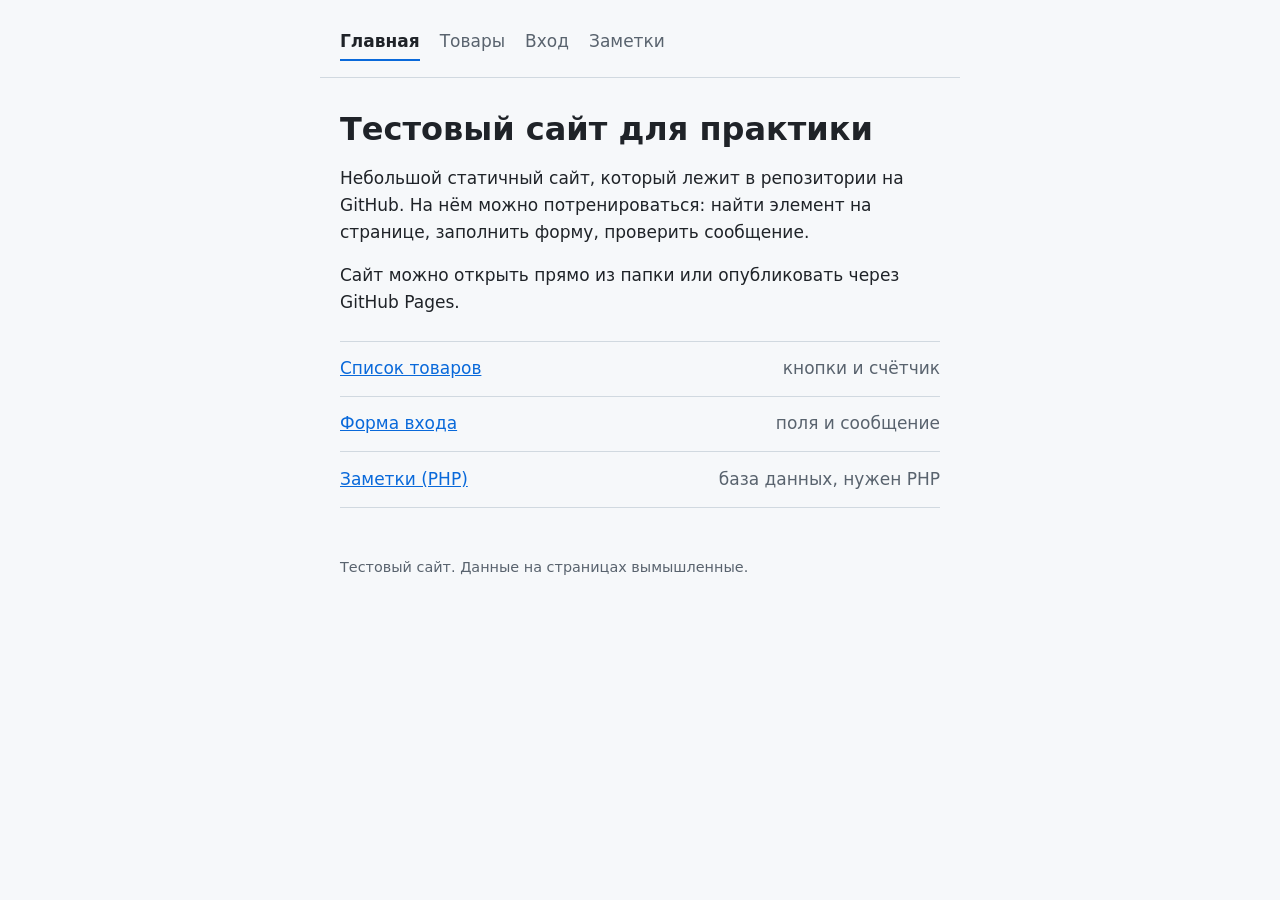
<file: index.html>
<!DOCTYPE html>
<html lang="ru">
<head>
  <meta charset="UTF-8">
  <meta name="viewport" content="width=device-width, initial-scale=1">
  <title>Главная — тестовый сайт</title>
  <link rel="stylesheet" href="style.css">
</head>
<body>
  <header>
    <nav>
      <a href="index.html" aria-current="page">Главная</a>
      <a href="products.html">Товары</a>
      <a href="login.html">Вход</a>
      <a href="notes.php">Заметки</a>
    </nav>
  </header>
  <main>
    <h1>Тестовый сайт для практики</h1>
    <p>Небольшой статичный сайт, который лежит в репозитории на GitHub. На нём можно потренироваться: найти элемент на странице, заполнить форму, проверить сообщение.</p>
    <p>Сайт можно открыть прямо из папки или опубликовать через GitHub Pages.</p>
    <ul class="plain">
      <li><a href="products.html">Список товаров</a><span class="price">кнопки и счётчик</span></li>
      <li><a href="login.html">Форма входа</a><span class="price">поля и сообщение</span></li>
      <li><a href="notes.php">Заметки (PHP)</a><span class="price">база данных, нужен PHP</span></li>
    </ul>
  </main>
  <footer>Тестовый сайт. Данные на страницах вымышленные.</footer>
</body>
</html>
</file>
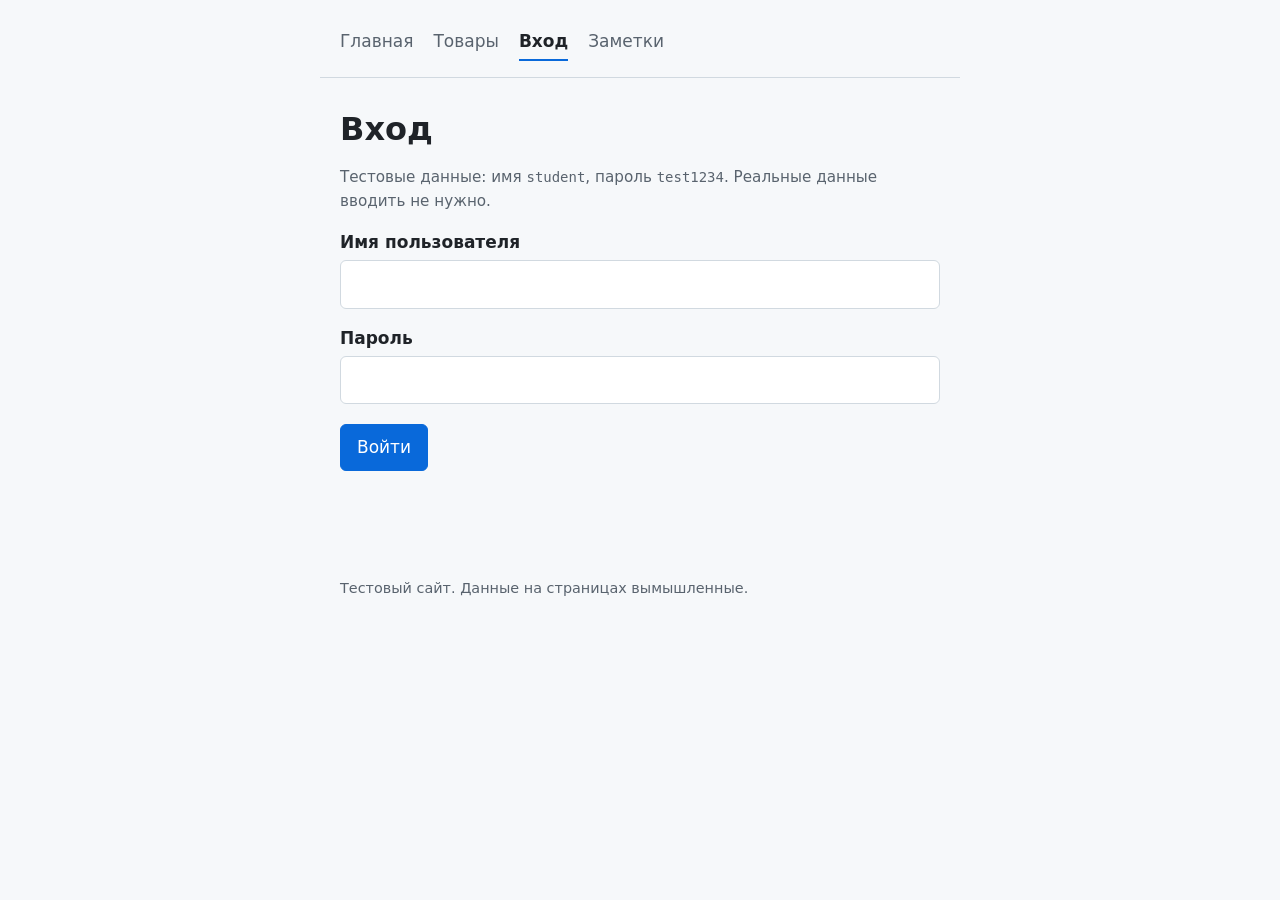
<file: login.html>
<!DOCTYPE html>
<html lang="ru">
<head>
  <meta charset="UTF-8">
  <meta name="viewport" content="width=device-width, initial-scale=1">
  <title>Вход — тестовый сайт</title>
  <link rel="stylesheet" href="style.css">
</head>
<body>
  <header>
    <nav>
      <a href="index.html">Главная</a>
      <a href="products.html">Товары</a>
      <a href="login.html" aria-current="page">Вход</a>
      <a href="notes.php">Заметки</a>
    </nav>
  </header>
  <main>
    <h1>Вход</h1>
    <p class="hint">Тестовые данные: имя <code>student</code>, пароль <code>test1234</code>. Реальные данные вводить не нужно.</p>
    <form id="login-form" novalidate>
      <label for="user-name">Имя пользователя</label>
      <input id="user-name" name="user-name" type="text" autocomplete="off">
      <label for="password">Пароль</label>
      <input id="password" name="password" type="password" autocomplete="off">
      <button type="submit" id="login-button">Войти</button>
    </form>
    <p id="message" role="status" data-test="result"></p>
  </main>
  <footer>Тестовый сайт. Данные на страницах вымышленные.</footer>
  <script>
    document.getElementById("login-form").addEventListener("submit", function (e) {
      e.preventDefault();
      var name = document.getElementById("user-name").value.trim();
      var pass = document.getElementById("password").value;
      var msg = document.getElementById("message");
      if (name === "" || pass === "") {
        msg.className = "error";
        msg.textContent = "Заполните имя пользователя и пароль";
      } else if (name === "student" && pass === "test1234") {
        msg.className = "ok";
        msg.textContent = "Вход выполнен";
      } else {
        msg.className = "error";
        msg.textContent = "Неверное имя пользователя или пароль";
      }
    });
  </script>
</body>
</html>
</file>
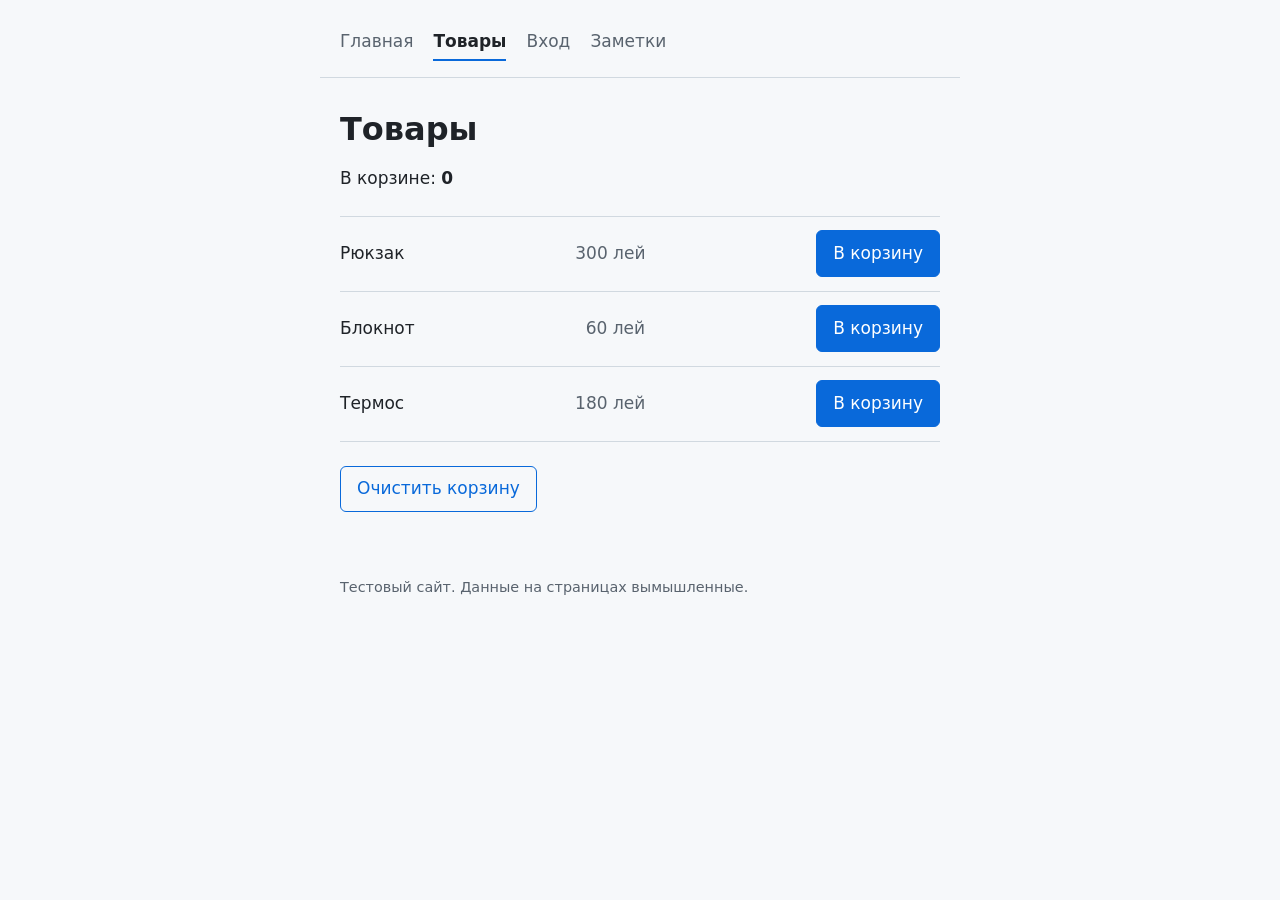
<file: products.html>
<!DOCTYPE html>
<html lang="ru">
<head>
  <meta charset="UTF-8">
  <meta name="viewport" content="width=device-width, initial-scale=1">
  <title>Товары — тестовый сайт</title>
  <link rel="stylesheet" href="style.css">
</head>
<body>
  <header>
    <nav>
      <a href="index.html">Главная</a>
      <a href="products.html" aria-current="page">Товары</a>
      <a href="login.html">Вход</a>
      <a href="notes.php">Заметки</a>
    </nav>
  </header>
  <main>
    <h1>Товары</h1>
    <p>В корзине: <strong id="cart-count">0</strong></p>
    <ul class="plain" id="product-list">
      <li><span>Рюкзак</span><span class="price">300 лей</span><button type="button" class="add" id="add-backpack">В корзину</button></li>
      <li><span>Блокнот</span><span class="price">60 лей</span><button type="button" class="add" id="add-notebook">В корзину</button></li>
      <li><span>Термос</span><span class="price">180 лей</span><button type="button" class="add" id="add-thermos">В корзину</button></li>
    </ul>
    <p style="margin-top:1.5rem"><button type="button" class="secondary" id="clear-cart">Очистить корзину</button></p>
  </main>
  <footer>Тестовый сайт. Данные на страницах вымышленные.</footer>
  <script>
    var count = 0;
    var out = document.getElementById("cart-count");
    document.querySelectorAll(".add").forEach(function (b) {
      b.addEventListener("click", function () { count += 1; out.textContent = count; });
    });
    document.getElementById("clear-cart").addEventListener("click", function () {
      count = 0; out.textContent = count;
    });
  </script>
</body>
</html>
</file>
<file: style.css>
:root {
  --bg: #f6f8fa;
  --surface: #ffffff;
  --text: #1f2328;
  --muted: #59636e;
  --line: #d1d9e0;
  --accent: #0969da;
  --ok: #1a7f37;
  --err: #cf222e;
  color-scheme: light;
}
@media (prefers-color-scheme: dark) {
  :root {
    --bg: #0d1117;
    --surface: #151b23;
    --text: #e6edf3;
    --muted: #9198a1;
    --line: #3d444d;
    --accent: #4493f8;
    --ok: #3fb950;
    --err: #f85149;
    color-scheme: dark;
  }
}
* { box-sizing: border-box; }
body {
  margin: 0;
  background: var(--bg);
  color: var(--text);
  font: 17px/1.6 "Segoe UI", system-ui, -apple-system, sans-serif;
}
header, main, footer { max-width: 40rem; margin: 0 auto; padding: 0 1.25rem; }
header { padding-top: 1.5rem; padding-bottom: 1rem; border-bottom: 1px solid var(--line); }
nav { display: flex; gap: 1.25rem; flex-wrap: wrap; }
nav a { color: var(--muted); text-decoration: none; padding: .25rem 0; }
nav a:hover { color: var(--text); }
nav a[aria-current="page"] { color: var(--text); font-weight: 600; border-bottom: 2px solid var(--accent); }
main { padding-top: 2rem; padding-bottom: 3rem; }
h1 { font-size: 2rem; line-height: 1.2; margin: 0 0 1rem; }
p { margin: 0 0 1rem; }
a { color: var(--accent); }
ul.plain { list-style: none; padding: 0; margin: 1.5rem 0 0; border-top: 1px solid var(--line); }
ul.plain li { display: flex; justify-content: space-between; align-items: center; gap: 1rem;
  padding: .85rem 0; border-bottom: 1px solid var(--line); }
.price { color: var(--muted); }
label { display: block; margin: 1rem 0 .25rem; font-weight: 600; }
input, textarea {
  width: 100%; padding: .6rem .75rem; font: inherit; color: var(--text);
  background: var(--surface); border: 1px solid var(--line); border-radius: 6px;
}
button {
  font: inherit; cursor: pointer; padding: .55rem 1rem; border-radius: 6px;
  border: 1px solid var(--accent); background: var(--accent); color: #fff;
}
button.secondary { background: transparent; color: var(--accent); }
form button { margin-top: 1.25rem; }
:focus-visible { outline: 3px solid var(--accent); outline-offset: 2px; }
.hint { color: var(--muted); font-size: .95rem; }
#message { margin-top: 1rem; min-height: 1.6rem; font-weight: 600; }
#message.ok { color: var(--ok); }
#message.error { color: var(--err); }
footer { padding-bottom: 2rem; color: var(--muted); font-size: .9rem; }
textarea { resize: vertical; }
ul.notes li { display: block; }
ul.notes strong { display: block; }
ul.notes .meta { display: block; color: var(--muted); font-size: .9rem; }
code { font-family: ui-monospace, Consolas, monospace; font-size: .92em; }
</file>
